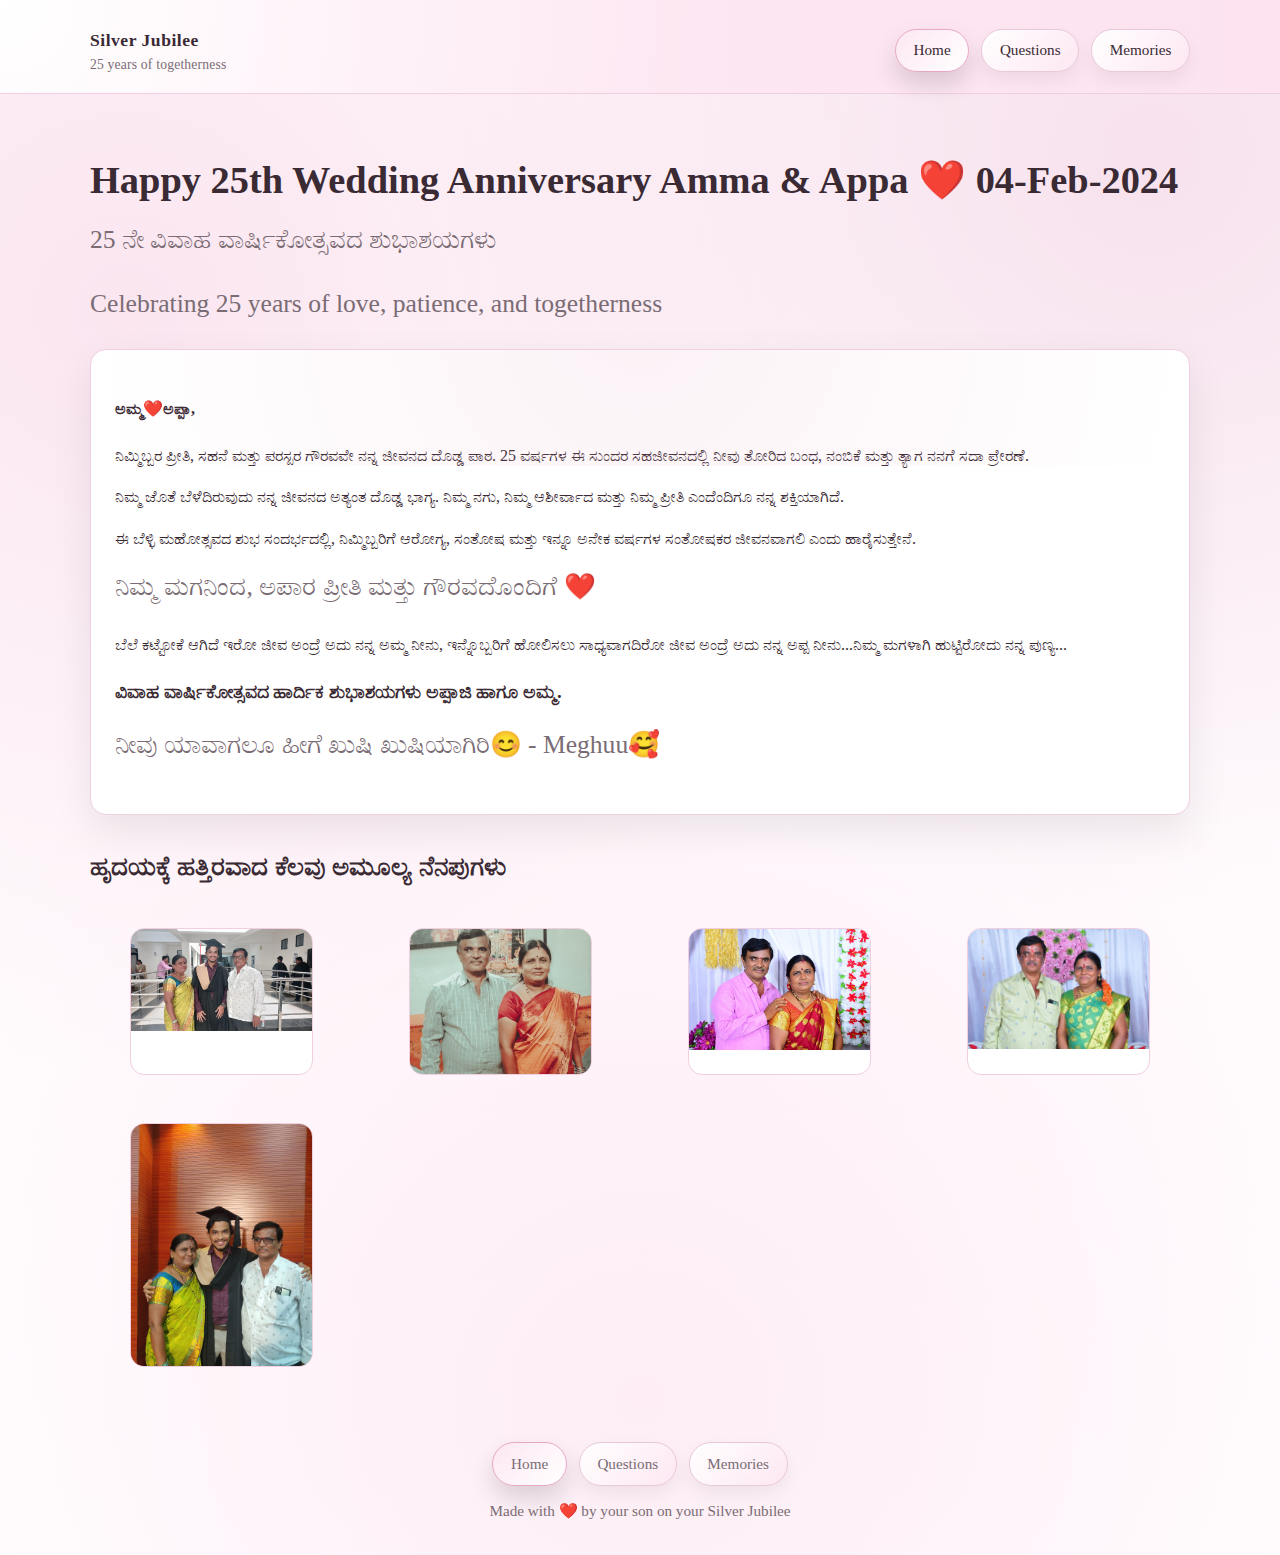
<file: index.html>
﻿<!DOCTYPE html>
<html lang="en">
<head>
  <meta charset="UTF-8" />
  <meta name="viewport" content="width=device-width, initial-scale=1.0" />
  <title>Silver Jubilee | Home</title>
  <link rel="stylesheet" href="styles.css" />
</head>
<body>
  <header>
    <div class="container header-inner">
      <div class="brand">
        <strong>Silver Jubilee</strong>
        <span>25 years of togetherness</span>
      </div>
      <nav aria-label="Primary">
        <a href="index.html" aria-current="page">Home</a>
        <a href="questions.html">Questions</a>
        <a href="memories.html">Memories</a>
      </nav>
    </div>
  </header>

  <main class="container">
    <section class="hero fade-in">
      <h1>Happy 25th Wedding Anniversary Amma &amp; Appa ❤️ 04-Feb-2024</h1>
      <h2>25 ನೇ ವಿವಾಹ ವಾರ್ಷಿಕೋತ್ಸವದ ಶುಭಾಶಯಗಳು</h2>
      <h2>Celebrating 25 years of love, patience, and togetherness</h2>
      <div class="card">
        <h4>ಅಮ್ಮ❤️ಅಪ್ಪಾ,</h4>
        <p>ನಿಮ್ಮಿಬ್ಬರ ಪ್ರೀತಿ, ಸಹನೆ ಮತ್ತು ಪರಸ್ಪರ ಗೌರವವೇ ನನ್ನ ಜೀವನದ ದೊಡ್ಡ ಪಾಠ.
25 ವರ್ಷಗಳ ಈ ಸುಂದರ ಸಹಜೀವನದಲ್ಲಿ ನೀವು ತೋರಿದ ಬಂಧ, ನಂಬಿಕೆ ಮತ್ತು ತ್ಯಾಗ ನನಗೆ ಸದಾ ಪ್ರೇರಣೆ.
        </p>
        <p>
          ನಿಮ್ಮ ಜೊತೆ ಬೆಳೆದಿರುವುದು ನನ್ನ ಜೀವನದ ಅತ್ಯಂತ ದೊಡ್ಡ ಭಾಗ್ಯ.
ನಿಮ್ಮ ನಗು, ನಿಮ್ಮ ಆಶೀರ್ವಾದ ಮತ್ತು ನಿಮ್ಮ ಪ್ರೀತಿ ಎಂದೆಂದಿಗೂ ನನ್ನ ಶಕ್ತಿಯಾಗಿದೆ.
        </p>
        <p>ಈ ಬೆಳ್ಳಿ ಮಹೋತ್ಸವದ ಶುಭ ಸಂದರ್ಭದಲ್ಲಿ,
ನಿಮ್ಮಿಬ್ಬರಿಗೆ ಆರೋಗ್ಯ, ಸಂತೋಷ ಮತ್ತು ಇನ್ನೂ ಅನೇಕ ವರ್ಷಗಳ ಸಂತೋಷಕರ ಜೀವನವಾಗಲಿ ಎಂದು ಹಾರೈಸುತ್ತೇನೆ.</p>

<h2>ನಿಮ್ಮ ಮಗನಿಂದ, ಅಪಾರ ಪ್ರೀತಿ ಮತ್ತು ಗೌರವದೊಂದಿಗೆ ❤️</h2>
<p>ಬೆಲೆ ಕಟ್ಟೋಕೆ ಆಗಿದೆ ಇರೋ ಜೀವ ಅಂದ್ರೆ ಅದು ನನ್ನ ಅಮ್ಮ ನೀನು, ಇನ್ನೊಬ್ಬರಿಗೆ ಹೋಲಿಸಲು ಸಾಧ್ಯವಾಗದಿರೋ ಜೀವ ಅಂದ್ರೆ ಅದು ನನ್ನ ಅಪ್ಪ ನೀನು...ನಿಮ್ಮ ಮಗಳಾಗಿ ಹುಟ್ಟಿರೋದು ನನ್ನ ಪುಣ್ಯ...</p>
<h3>ವಿವಾಹ ವಾರ್ಷಿಕೋತ್ಸವದ ಹಾರ್ದಿಕ ಶುಭಾಶಯಗಳು ಅಪ್ಪಾಜಿ ಹಾಗೂ ಅಮ್ಮ.</h3>
<h2>ನೀವು ಯಾವಾಗಲೂ ಹೀಗೆ ಖುಷಿ ಖುಷಿಯಾಗಿರಿ😊 - Meghuu🥰 </h2>
      </div>
    </section>

    <section class="fade-in" aria-label="Photo Memories">
      <h3 class="section-title">ಹೃದಯಕ್ಕೆ ಹತ್ತಿರವಾದ ಕೆಲವು ಅಮೂಲ್ಯ ನೆನಪುಗಳು</h3>
      <div class="photo-grid">
        <figure class="photo">
          <img alt="Anniversary memory 1" src="images/1 (1).jpg" />
        </figure>
        <figure class="photo">
          <img alt="Anniversary memory 2" src="images/1 (3).jpg" />
        </figure>
        <figure class="photo">
          <img alt="Anniversary memory 3" src="images/1 (8).jpg" />
        </figure>
        <figure class="photo">
          <img alt="Anniversary memory 4" src="images/1 (22).jpg" />
        </figure>
        <figure class="photo">
          <img alt="Anniversary memory 5" src="images/1 (26).jpg" />
        </figure>
      </div>
    </section>
  </main>

  <footer>
    <nav aria-label="Footer">
      <a href="index.html" aria-current="page">Home</a>
      <a href="questions.html">Questions</a>
      <a href="memories.html">Memories</a>
    </nav>
    Made with ❤️ by your son on your Silver Jubilee
  </footer>
</body>
</html>
</file>
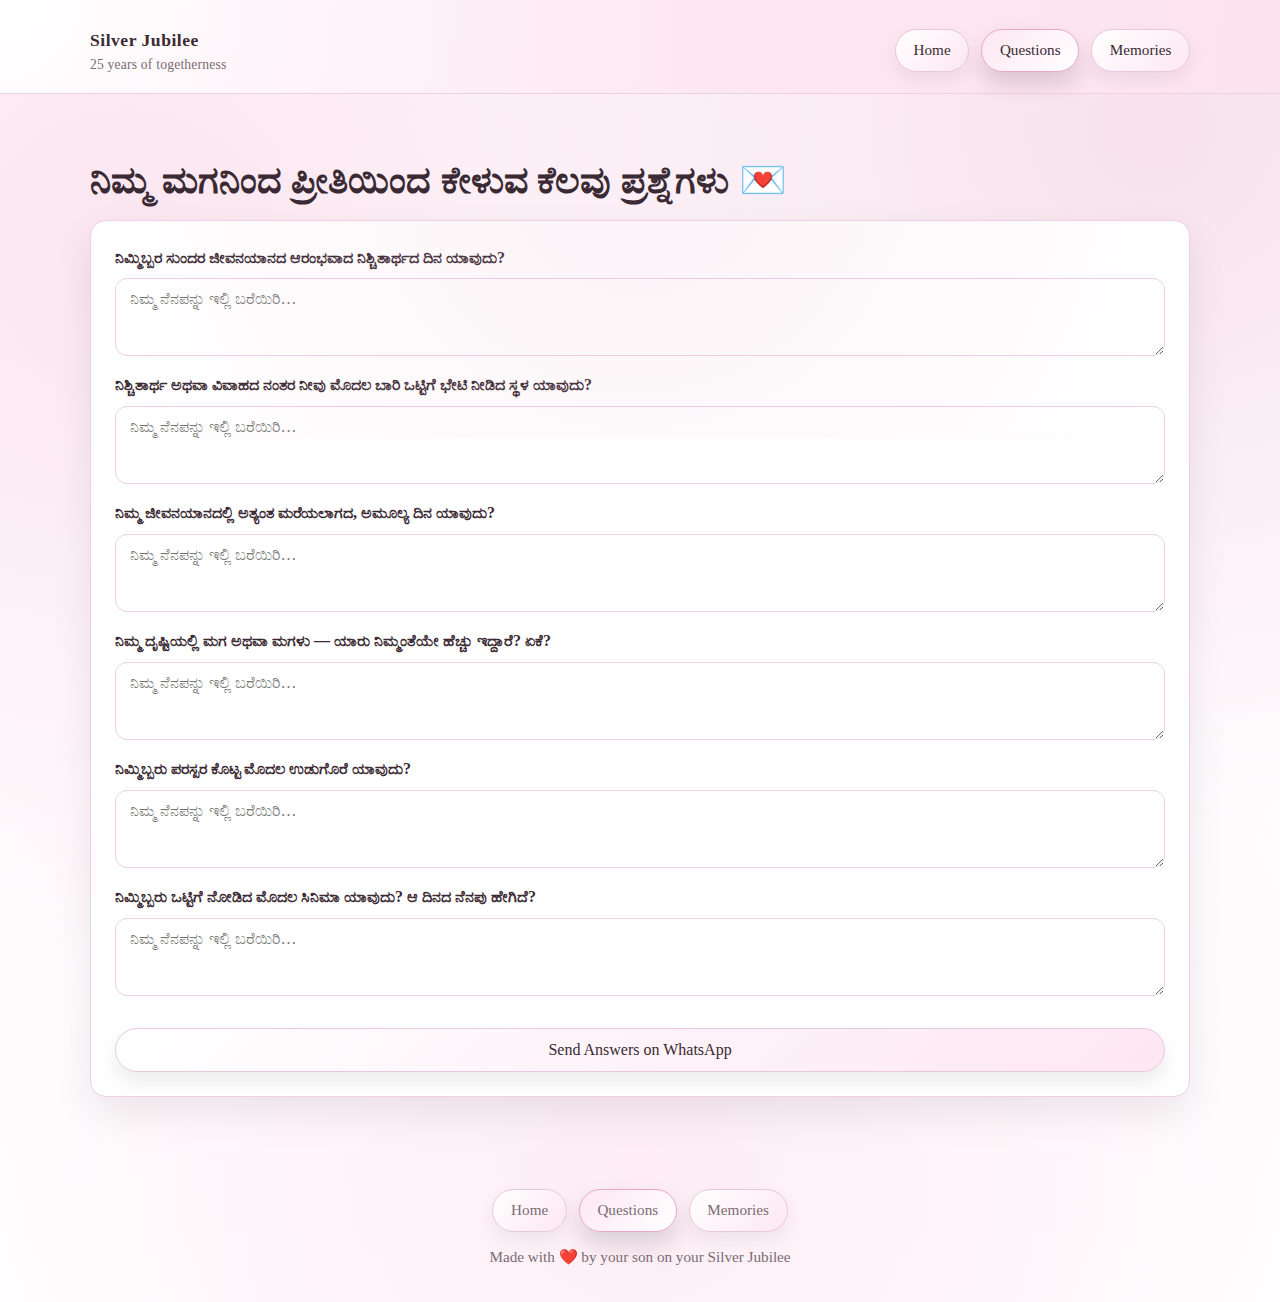
<file: questions.html>
﻿<!DOCTYPE html>
<html lang="en">
<head>
  <meta charset="UTF-8" />
  <meta name="viewport" content="width=device-width, initial-scale=1.0" />
  <title>Silver Jubilee | Questions</title>
  <link rel="stylesheet" href="styles.css" />
</head>
<body>
  <header>
    <div class="container header-inner">
      <div class="brand">
        <strong>Silver Jubilee</strong>
        <span>25 years of togetherness</span>
      </div>
      <nav aria-label="Primary">
        <a href="index.html">Home</a>
        <a href="questions.html" aria-current="page">Questions</a>
        <a href="memories.html">Memories</a>
      </nav>
    </div>
  </header>

  <main class="container">
    <section class="hero fade-in">
      <h1>ನಿಮ್ಮ ಮಗನಿಂದ ಪ್ರೀತಿಯಿಂದ ಕೇಳುವ ಕೆಲವು ಪ್ರಶ್ನೆಗಳು 💌</h1>
      <!-- <h2>Little prompts to remember, smile, and share together</h2> -->
      <form class="card questions" id="anniversary-form">
        <div class="question">
          <label for="q1">ನಿಮ್ಮಿಬ್ಬರ ಸುಂದರ ಜೀವನಯಾನದ ಆರಂಭವಾದ ನಿಶ್ಚಿತಾರ್ಥದ ದಿನ ಯಾವುದು?</label>
          <textarea id="q1" rows="3" placeholder="ನಿಮ್ಮ ನೆನಪನ್ನು ಇಲ್ಲಿ ಬರೆಯಿರಿ…"></textarea>
        </div>
        <div class="question">
          <label for="q2">ನಿಶ್ಚಿತಾರ್ಥ ಅಥವಾ ವಿವಾಹದ ನಂತರ ನೀವು ಮೊದಲ ಬಾರಿ ಒಟ್ಟಿಗೆ ಭೇಟಿ ನೀಡಿದ ಸ್ಥಳ ಯಾವುದು?</label>
          <textarea id="q2" rows="3" placeholder="ನಿಮ್ಮ ನೆನಪನ್ನು ಇಲ್ಲಿ ಬರೆಯಿರಿ…"></textarea>
        </div>
        <div class="question">
          <label for="q3">ನಿಮ್ಮ ಜೀವನಯಾನದಲ್ಲಿ ಅತ್ಯಂತ ಮರೆಯಲಾಗದ, ಅಮೂಲ್ಯ ದಿನ ಯಾವುದು?</label>
          <textarea id="q3" rows="3" placeholder="ನಿಮ್ಮ ನೆನಪನ್ನು ಇಲ್ಲಿ ಬರೆಯಿರಿ…"></textarea>
        </div>
        <div class="question">
          <label for="q4">ನಿಮ್ಮ ದೃಷ್ಟಿಯಲ್ಲಿ ಮಗ ಅಥವಾ ಮಗಳು — ಯಾರು ನಿಮ್ಮಂತೆಯೇ ಹೆಚ್ಚು ಇದ್ದಾರೆ? ಏಕೆ?</label>
          <textarea id="q4" rows="3" placeholder="ನಿಮ್ಮ ನೆನಪನ್ನು ಇಲ್ಲಿ ಬರೆಯಿರಿ…"></textarea>
        </div>
        <div class="question">
          <label for="q5">ನಿಮ್ಮಿಬ್ಬರು ಪರಸ್ಪರ ಕೊಟ್ಟ ಮೊದಲ ಉಡುಗೊರೆ ಯಾವುದು?</label>
          <textarea id="q5" rows="3" placeholder="ನಿಮ್ಮ ನೆನಪನ್ನು ಇಲ್ಲಿ ಬರೆಯಿರಿ…"></textarea>
        </div>
        <div class="question">
          <label for="q6">ನಿಮ್ಮಿಬ್ಬರು ಒಟ್ಟಿಗೆ ನೋಡಿದ ಮೊದಲ ಸಿನಿಮಾ ಯಾವುದು? ಆ ದಿನದ ನೆನಪು ಹೇಗಿದೆ?</label>
          <textarea id="q6" rows="3" placeholder="ನಿಮ್ಮ ನೆನಪನ್ನು ಇಲ್ಲಿ ಬರೆಯಿರಿ…"></textarea>
        </div>
        <button type="button" class="cta-button" id="whatsapp-send">
          Send Answers on WhatsApp
        </button>
      </form>
    </section>
  </main>

  <footer>
    <nav aria-label="Footer">
      <a href="index.html">Home</a>
      <a href="questions.html" aria-current="page">Questions</a>
      <a href="memories.html">Memories</a>
    </nav>
    Made with ❤️ by your son on your Silver Jubilee
  </footer>

  <script>
    (function () {
      var button = document.getElementById("whatsapp-send");
      var questions = [
        "What is your happiest memory together?",
        "What advice would you give me about love?",
        "What makes your bond strong even after 25 years?",
        "What is one small habit that makes you smile every day?",
        "Which moment made you feel most proud of our family?",
        "If you could relive one day from your journey, which would it be?"
      ];

      button.addEventListener("click", function () {
        var answers = [];
        for (var i = 1; i <= questions.length; i += 1) {
          var value = document.getElementById("q" + i).value.trim();
          answers.push("Q" + i + ": " + questions[i - 1]);
          answers.push("A" + i + ": " + (value || "(no answer)"));
          answers.push("");
        }

        var message = "Amma & Appa - 25th Anniversary Answers\n\n" + answers.join("\n");
        var url = "https://wa.me/9591362146?text=" + encodeURIComponent(message);
        window.open(url, "_blank");
      });
    })();
  </script>
</body>
</html>
</file>
<file: styles.css>
﻿/* Base styles - mobile-first */
:root {
  --bg: #fff7fb;
  --ink: #3a2a33;
  --muted: #7a6c74;
  --silver: #f0cfe1;
  --warm: #f7d6e6;
  --pastel: #fde7f2;
  --accent: #e7a7c5;
  --card: #ffffff;
}

* {
  box-sizing: border-box;
}

body {
  margin: 0;
  font-family: "Georgia", "Times New Roman", serif;
  color: var(--ink);
  background:
    radial-gradient(circle at 10% 20%, rgba(247, 214, 230, 0.55), transparent 45%),
    radial-gradient(circle at 90% 10%, rgba(240, 207, 225, 0.55), transparent 42%),
    radial-gradient(circle at 50% 90%, rgba(253, 231, 242, 0.75), transparent 55%),
    linear-gradient(180deg, var(--bg), #ffffff);
  line-height: 1.6;
  position: relative;
  overflow-x: hidden;
}

img {
  max-width: 100%;
  display: block;
}

a {
  color: inherit;
  text-decoration: none;
}

.container {
  width: min(1100px, 92%);
  margin: 0 auto;
}

header {
  background: radial-gradient(circle at top left, #ffffff, var(--pastel) 55%, #fde3f0 100%);
  border-bottom: 1px solid var(--silver);
}

.header-inner {
  padding: 1.6rem 0 1.1rem;
}

nav {
  display: flex;
  gap: 0.75rem;
  flex-wrap: wrap;
  font-size: 0.95rem;
}

nav a {
  padding: 0.55rem 1.1rem;
  border-radius: 999px;
  background: linear-gradient(135deg, #ffffff, #fde7f2);
  border: 1px solid #e8c8d9;
  box-shadow: 0 8px 18px rgba(0, 0, 0, 0.06);
  transition: transform 0.2s ease, box-shadow 0.2s ease, border-color 0.2s ease;
}

nav a:hover {
  transform: translateY(-2px);
  box-shadow: 0 12px 24px rgba(0, 0, 0, 0.12);
  border-color: var(--accent);
}

nav a[aria-current="page"] {
  background: linear-gradient(135deg, var(--pastel), #ffffff);
  border-color: var(--accent);
  box-shadow: 0 12px 24px rgba(0, 0, 0, 0.14);
}

.brand {
  font-size: 1.1rem;
  letter-spacing: 0.5px;
}

.brand span {
  display: block;
  font-size: 0.85rem;
  color: var(--muted);
  letter-spacing: 0.2px;
}

.hero {
  padding: 2.5rem 0 1.5rem;
  position: relative;
}

.hero > :not(.floating-icons) {
  position: relative;
  z-index: 1;
}

.hero h1 {
  font-size: clamp(1.8rem, 3vw, 3rem);
  margin: 0 0 0.5rem;
}

.hero h2 {
  font-size: clamp(1.1rem, 2.2vw, 1.6rem);
  font-weight: normal;
  color: var(--muted);
  margin: 0 0 1.5rem;
}

.card {
  background: var(--card);
  border: 1px solid var(--silver);
  border-radius: 16px;
  padding: 1.5rem;
  box-shadow: 0 16px 40px rgba(0, 0, 0, 0.08);
  position: relative;
  overflow: hidden;
}

.card::before {
  content: "";
  position: absolute;
  inset: -40% -20% auto;
  height: 65%;
  background: radial-gradient(circle, rgba(231, 167, 197, 0.18), transparent 70%);
  opacity: 0.8;
  pointer-events: none;
}

.section-title {
  font-size: clamp(1.2rem, 2.5vw, 1.6rem);
  margin: 0 0 1rem;
}

.photo-grid {
  display: grid;
  grid-template-columns: 1fr;
  gap: 1rem;
  margin-top: 1.5rem;
}

.photo {
  border-radius: 14px;
  overflow: hidden;
  border: 1px solid var(--silver);
  background: #fff;
  transform: translateY(0) rotate(0deg);
  transition: transform 0.35s ease, box-shadow 0.35s ease, filter 0.35s ease;
  animation: floatSoft 7s ease-in-out infinite;
}

.photo:hover {
  transform: translateY(-6px) scale(1.035);
  box-shadow: 0 12px 20px rgba(0, 0, 0, 0.12);
  filter: saturate(1.08);
}

.fade-in {
  animation: fadeIn 1.2s ease both;
}

@keyframes fadeIn {
  from {
    opacity: 0;
    transform: translateY(8px);
  }
  to {
    opacity: 1;
    transform: translateY(0);
  }
}

@keyframes floatSoft {
  0%,
  100% {
    transform: translateY(0) rotate(0deg);
  }
  50% {
    transform: translateY(-6px) rotate(0.4deg);
  }
}

.photo-grid .photo:nth-child(2) {
  animation-delay: 0.6s;
}

.photo-grid .photo:nth-child(3) {
  animation-delay: 1.2s;
}

.photo-grid .photo:nth-child(4) {
  animation-delay: 1.8s;
}

.photo-grid .photo:nth-child(5) {
  animation-delay: 2.4s;
}

.photo-grid .photo:nth-child(6) {
  animation-delay: 3s;
}

.photo-grid .photo:nth-child(7) {
  animation-delay: 3.6s;
}

.floating-icons {
  position: absolute;
  inset: 0;
  pointer-events: none;
  z-index: 0;
}

.floating-icons .icon {
  position: absolute;
  font-size: clamp(1rem, 2vw, 1.6rem);
  opacity: 0.6;
  filter: drop-shadow(0 8px 12px rgba(231, 167, 197, 0.35));
  animation: drift 12s ease-in-out infinite;
}

.floating-icons .icon-heart {
  color: #e58ab5;
}

.floating-icons .icon-sparkle {
  color: #f2b8d4;
}

.floating-icons .icon-star {
  color: #f1b08a;
}

.floating-icons .icon-ring {
  color: #e9b95b;
}

.floating-icons .icon-bloom {
  color: #d98fc6;
}

.floating-icons .icon:nth-child(1) {
  top: 8%;
  left: 10%;
  animation-delay: 0s;
}

.floating-icons .icon:nth-child(2) {
  top: 18%;
  right: 8%;
  animation-delay: 1.2s;
}

.floating-icons .icon:nth-child(3) {
  top: 42%;
  left: 6%;
  animation-delay: 2s;
}

.floating-icons .icon:nth-child(4) {
  top: 50%;
  right: 12%;
  animation-delay: 2.8s;
}

.floating-icons .icon:nth-child(5) {
  bottom: 18%;
  left: 18%;
  animation-delay: 3.6s;
}

.floating-icons .icon:nth-child(6) {
  bottom: 12%;
  right: 20%;
  animation-delay: 4.4s;
}

.floating-icons .icon:nth-child(7) {
  top: 70%;
  left: 45%;
  animation-delay: 5.2s;
}

@keyframes drift {
  0%,
  100% {
    transform: translateY(0) translateX(0) scale(1);
    opacity: 0.5;
  }
  50% {
    transform: translateY(-14px) translateX(8px) scale(1.08);
    opacity: 0.8;
  }
}

.questions {
  display: grid;
  gap: 1rem;
}

.question {
  display: grid;
  gap: 0.5rem;
}

label {
  font-weight: bold;
}

input,
textarea {
  width: 100%;
  padding: 0.7rem 0.9rem;
  border: 1px solid var(--silver);
  border-radius: 12px;
  font-family: inherit;
  font-size: 1rem;
  background: #ffffff;
}

input:focus,
textarea:focus {
  outline: 2px solid var(--accent);
  border-color: var(--accent);
}

.note {
  font-size: 0.95rem;
  color: var(--muted);
  background: #fff0f7;
  border: 1px dashed var(--accent);
  padding: 0.9rem;
  border-radius: 12px;
}

.cta-button {
  display: inline-block;
  margin-top: 1rem;
  padding: 0.75rem 1.3rem;
  border-radius: 999px;
  border: 1px solid #e8c8d9;
  background: linear-gradient(135deg, #ffffff, #fde7f2);
  color: var(--ink);
  font-family: inherit;
  font-size: 1rem;
  cursor: pointer;
  box-shadow: 0 10px 20px rgba(0, 0, 0, 0.08);
  transition: transform 0.2s ease, box-shadow 0.2s ease, border-color 0.2s ease;
}

.cta-button:hover {
  transform: translateY(-2px);
  box-shadow: 0 14px 26px rgba(0, 0, 0, 0.12);
  border-color: var(--accent);
}

.upload-box {
  border: 2px dashed var(--silver);
  padding: 1.5rem;
  border-radius: 16px;
  background: #fff;
  display: grid;
  gap: 0.8rem;
}

.sample-memories {
  display: grid;
  grid-template-columns: repeat(auto-fit, minmax(140px, 1fr));
  gap: 0.8rem;
}

.sample {
  border-radius: 12px;
  background: linear-gradient(135deg, var(--pastel), #fff);
  border: 1px solid var(--silver);
  padding: 1rem;
  text-align: center;
  font-size: 0.9rem;
  color: var(--muted);
}

footer {
  margin-top: 2.5rem;
  padding: 1.2rem 0 2rem;
  text-align: center;
  color: var(--muted);
  font-size: 0.95rem;
}

footer nav {
  justify-content: center;
  margin-bottom: 0.8rem;
}

@media (min-width: 768px) {
  .hero {
    padding: 3.5rem 0 2rem;
  }

  nav {
    justify-content: flex-end;
  }

  .header-inner {
    display: flex;
    align-items: center;
    justify-content: space-between;
    gap: 1rem;
  }

  .photo-grid {
    grid-template-columns: repeat(auto-fit, minmax(220px, 1fr));
  }
}

@media (prefers-reduced-motion: reduce) {
  .fade-in,
  .photo,
  .floating-icons .icon {
    animation: none;
    transition: none;
  }
}
</file>
